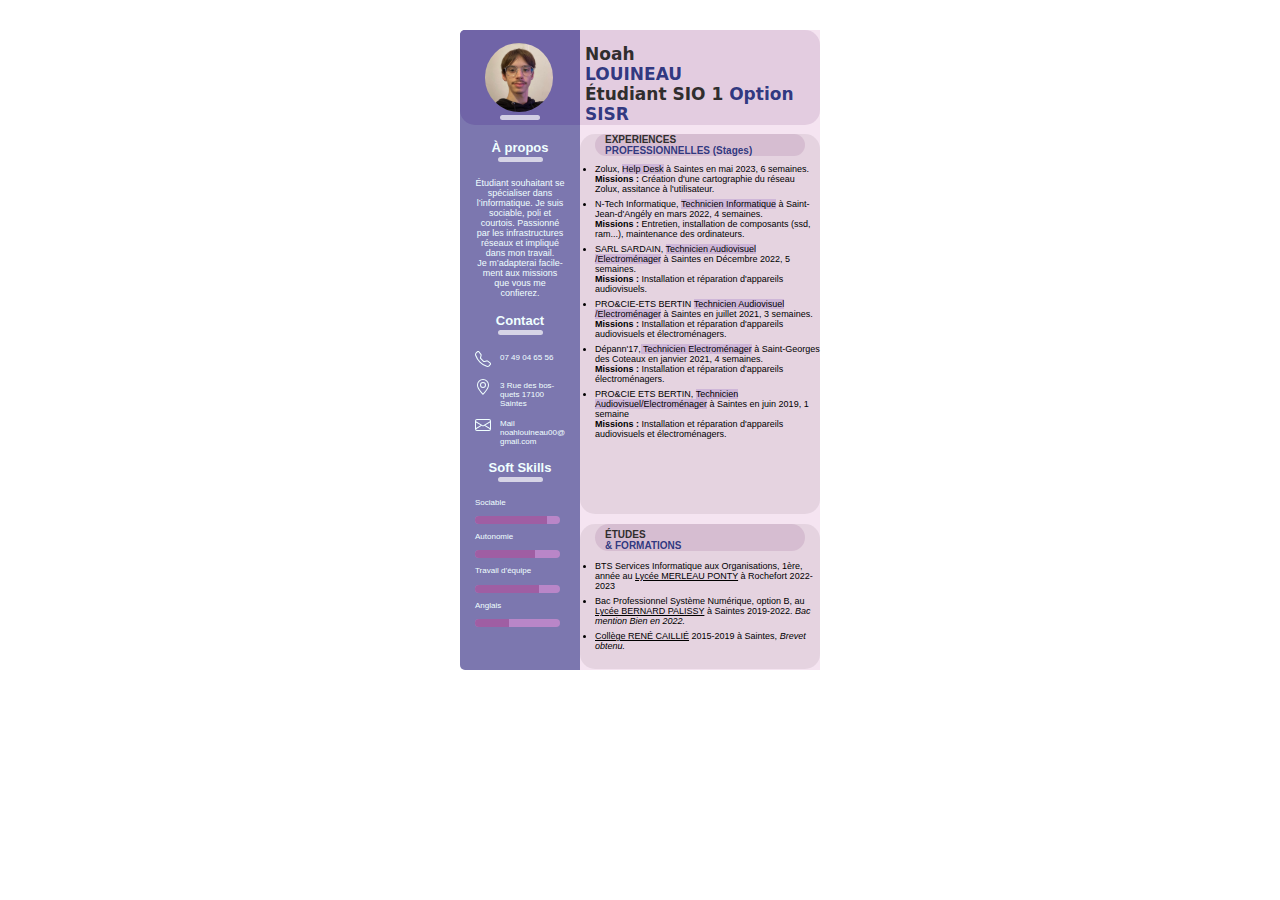
<file: html/cv.html>
<!doctype html>
<html lang="fr">
<head>
  <meta charset="utf-8">
  <meta name="viewport" content="width=device-width, initial-scale=1">
  <link rel href="https://cdn.jsdelivr.net/npm/bootstrap@5.2.2/dist/css/bootstrap.min.css">
  <title>CV</title>
  <link rel="stylesheet" href="../css/style.css">

</head>
<body>
  
  <!-- Contenue  -->


  
<aside id="colone-de-gauche"> 
  <div id="photocvv">
    <figure>
        <img class="photocv" src="../img/photo-cv.png" alt="photo pour mon cv">
        <div id="dash"></div>
      </figure>
    </div>
      <div id="moi">
         <div id="profil">
          <h6>À propos</h6>
          <div id="dash2"></div>
          <p id="text1" Align=center>Étudiant souhaitant se spécialiser dans <br>l’informatique.
            Je suis sociable, poli et <br>courtois. Passionné par les infrastructures 
            <br>réseaux et impliqué dans mon travail.
            <br> Je m’adapterai facilement aux missions que vous me confierez.
            </p>
         </div>
         <div id="contact">
          <h6>Contact</h6>
          <div id="dash2"></div>
          
            <div id="num"><svg xmlns="http://www.w3.org/2000/svg" width="16" height="16" fill="currentColor" class="bi bi-telephone" viewBox="0 0 16 16" id="icon">
              <path d="M3.654 1.328a.678.678 0 0 0-1.015-.063L1.605 2.3c-.483.484-.661 1.169-.45 1.77a17.568 17.568 0 0 0 4.168 6.608 17.569 17.569 0 0 0 6.608 4.168c.601.211 1.286.033 1.77-.45l1.034-1.034a.678.678 0 0 0-.063-1.015l-2.307-1.794a.678.678 0 0 0-.58-.122l-2.19.547a1.745 1.745 0 0 1-1.657-.459L5.482 8.062a1.745 1.745 0 0 1-.46-1.657l.548-2.19a.678.678 0 0 0-.122-.58L3.654 1.328zM1.884.511a1.745 1.745 0 0 1 2.612.163L6.29 2.98c.329.423.445.974.315 1.494l-.547 2.19a.678.678 0 0 0 .178.643l2.457 2.457a.678.678 0 0 0 .644.178l2.189-.547a1.745 1.745 0 0 1 1.494.315l2.306 1.794c.829.645.905 1.87.163 2.611l-1.034 1.034c-.74.74-1.846 1.065-2.877.702a18.634 18.634 0 0 1-7.01-4.42 18.634 18.634 0 0 1-4.42-7.009c-.362-1.03-.037-2.137.703-2.877L1.885.511z"/>
            </svg><p id="text2"> 07 49 04 65 56</p></div>
          
            <br>
            
            <div id="map"><svg xmlns="http://www.w3.org/2000/svg" width="16" height="16" fill="currentColor" class="bi bi-geo-alt" viewBox="0 0 16 16" id="icon">
                <path d="M12.166 8.94c-.524 1.062-1.234 2.12-1.96 3.07A31.493 31.493 0 0 1 8 14.58a31.481 31.481 0 0 1-2.206-2.57c-.726-.95-1.436-2.008-1.96-3.07C3.304 7.867 3 6.862 3 6a5 5 0 0 1 10 0c0 .862-.305 1.867-.834 2.94zM8 16s6-5.686 6-10A6 6 0 0 0 2 6c0 4.314 6 10 6 10z"/>
                <path d="M8 8a2 2 0 1 1 0-4 2 2 0 0 1 0 4zm0 1a3 3 0 1 0 0-6 3 3 0 0 0 0 6z"/>
              </svg> <p id="text2">3 Rue des bosquets 17100 Saintes</p></div>
              <br>
            
            <div id="mail"><svg xmlns="http://www.w3.org/2000/svg" width="16" height="16" fill="currentColor" class="bi bi-envelope" viewBox="0 0 16 16" id="icon">
              <path d="M0 4a2 2 0 0 1 2-2h12a2 2 0 0 1 2 2v8a2 2 0 0 1-2 2H2a2 2 0 0 1-2-2V4Zm2-1a1 1 0 0 0-1 1v.217l7 4.2 7-4.2V4a1 1 0 0 0-1-1H2Zm13 2.383-4.708 2.825L15 11.105V5.383Zm-.034 6.876-5.64-3.471L8 9.583l-1.326-.795-5.64 3.47A1 1 0 0 0 2 13h12a1 1 0 0 0 .966-.741ZM1 11.105l4.708-2.897L1 5.383v5.722Z"/>
            </svg> <p id="text2">Mail noahlouineau00@<br>gmail.com</p></div>
            <br>
            <!--
            <div id="reseau"><a href="https://www.instagram.com/noah.__l/?hl=fr" id="text-decoration-none"><svg xmlns="http://www.w3.org/2000/svg" width="16" height="16" fill="currentColor" class="bi bi-instagram" viewBox="0 0 16 16" id="ist">
                <path d="M8 0C5.829 0 5.556.01 4.703.048 3.85.088 3.269.222 2.76.42a3.917 3.917 0 0 0-1.417.923A3.927 3.927 0 0 0 .42 2.76C.222 3.268.087 3.85.048 4.7.01 5.555 0 5.827 0 8.001c0 2.172.01 2.444.048 3.297.04.852.174 1.433.372 1.942.205.526.478.972.923 1.417.444.445.89.719 1.416.923.51.198 1.09.333 1.942.372C5.555 15.99 5.827 16 8 16s2.444-.01 3.298-.048c.851-.04 1.434-.174 1.943-.372a3.916 3.916 0 0 0 1.416-.923c.445-.445.718-.891.923-1.417.197-.509.332-1.09.372-1.942C15.99 10.445 16 10.173 16 8s-.01-2.445-.048-3.299c-.04-.851-.175-1.433-.372-1.941a3.926 3.926 0 0 0-.923-1.417A3.911 3.911 0 0 0 13.24.42c-.51-.198-1.092-.333-1.943-.372C10.443.01 10.172 0 7.998 0h.003zm-.717 1.442h.718c2.136 0 2.389.007 3.232.046.78.035 1.204.166 1.486.275.373.145.64.319.92.599.28.28.453.546.598.92.11.281.24.705.275 1.485.039.843.047 1.096.047 3.231s-.008 2.389-.047 3.232c-.035.78-.166 1.203-.275 1.485a2.47 2.47 0 0 1-.599.919c-.28.28-.546.453-.92.598-.28.11-.704.24-1.485.276-.843.038-1.096.047-3.232.047s-2.39-.009-3.233-.047c-.78-.036-1.203-.166-1.485-.276a2.478 2.478 0 0 1-.92-.598 2.48 2.48 0 0 1-.6-.92c-.109-.281-.24-.705-.275-1.485-.038-.843-.046-1.096-.046-3.233 0-2.136.008-2.388.046-3.231.036-.78.166-1.204.276-1.486.145-.373.319-.64.599-.92.28-.28.546-.453.92-.598.282-.11.705-.24 1.485-.276.738-.034 1.024-.044 2.515-.045v.002zm4.988 1.328a.96.96 0 1 0 0 1.92.96.96 0 0 0 0-1.92zm-4.27 1.122a4.109 4.109 0 1 0 0 8.217 4.109 4.109 0 0 0 0-8.217zm0 1.441a2.667 2.667 0 1 1 0 5.334 2.667 2.667 0 0 1 0-5.334z"/>
              </svg><p id="text2"> Istg noah.__l</p> </a></div>
         </div>
-->
         <div id="competences">
          <h6>Soft Skills</h6>
          <div id="dash2"></div>
            <p id="text-competence">Sociable</p>
            <progress value="85" max="100" id="barre">10%</progress>
            <p id="text-competence">Autonomie</p>
            <progress value="70" max="100" id="barre">10%</progress>
            <p id="text-competence">Travail d’équipe</p>
            <progress value="75" max="100" id="barre">10%</progress>
            <p id="text-competence">Anglais</p>
            <progress value="40" max="100" id="barre">10%</progress>
      </div>
     
     
     
</aside>

<section id="colone-de-droite">
 <div id="header"> 
  <h1 id="prenom_nom">Noah <br><span>LOUINEAU</span> <br>Étudiant SIO 1 <span>Option SISR</span></h1> 
</div>

<div id="premier_bloc">
  <ul>
  <h2 id="premier_point"><strong>EXPERIENCES <br> <span>PROFESSIONNELLES (Stages)</span></strong></h2>
    <li>            Zolux, <mark>Help Desk</mark> à Saintes en mai 2023, 6 semaines.</li><b>Missions :</b> Création d'une cartographie du réseau Zolux, assitance à l'utilisateur.</li>
    <li id="espace">N-Tech Informatique, <mark>Technicien Informatique</mark> à Saint-Jean-d'Angély en mars 2022, 4 semaines. <br> <b>Missions :</b> Entretien, installation de composants (ssd, ram...), maintenance des ordinateurs.</li>
    <li id="espace">SARL SARDAIN, <mark>Technicien Audiovisuel /Electroménager</mark> à Saintes en Décembre 2022, 5 semaines. <br> <b>Missions :</b> Installation et réparation d'appareils audiovisuels. </li>
    <li id="espace">PRO&CIE-ETS BERTIN <mark>Technicien Audiovisuel /Electroménager</mark> à Saintes en juillet 2021, 3 semaines. <br><b>Missions :</b> Installation et réparation d'appareils audiovisuels et électroménagers.</li>
    <li id="espace">Dépann'17,<mark> Technicien Electroménager</mark> à Saint-Georges des Coteaux en janvier 2021, 4 semaines. <br> <b>Missions :</b> Installation et réparation d'appareils électroménagers. </li>
    <li id="espace">PRO&CIE ETS BERTIN, <mark>Technicien Audiovisuel/Electroménager</mark> à Saintes en juin 2019, 1 semaine <br> <b>Missions :</b> Installation et réparation d'appareils audiovisuels et électroménagers.</li>
  </ul>
</div>

<div id="deuxieme_bloc">
  <ul>
    <h3 id="deuxieme_point"><strong>ÉTUDES<br><span>& FORMATIONS</span></strong></h3>
    <li>BTS Services Informatique aux Organisations, 1ère, année au <u>Lycée MERLEAU PONTY</u> à Rochefort 2022-2023</em></li>
    <li id="espace">Bac Professionnel Système Numérique, option B, au <u>Lycée BERNARD PALISSY</u> à Saintes 2019-2022. <em>Bac mention Bien en 2022.</em></li>
    <li id="espace"><u> Collège RENÉ CAILLIÉ</u>  2015-2019 à Saintes, <em>Brevet obtenu.</em></li>
  </ul>
  </div>
<!--
<div id="troisieme_bloc">
<ul>
  
  <h4 id="troisieme_point"><strong>FORMATION <br><span> EN COURS </span></strong></h4>
  <li></li>
</ul>
</div>
-->


</section>



</body>
</html>
</file>
<file: css/style.css>
body{
    width: 360px;
    height: 640px;
    margin: 0 auto;
    margin-top: 30px;
    margin-bottom: 30px;
	background-color: rgb(255, 255, 255);
	background-size: auto,;
    max-width: 360px;
    max-height: 640px;
   
}
.{}
aside{
    position: absolute;
    background-color: rgba(124,119,175,255);
    width: 120px;
    height: 640px;
    border-radius: 5px 0px 0px 5px;
    color:azure;
    -webkit-hyphens: auto;
    hyphens: auto;
}
div#photocvv{
    background-color: rgba(112,100,167,255);
    border-radius: 5px 0px 0px 15px;
    margin-top: -16px;
    height: 95px;
}
img.photocv {
    width: 170%;
    margin-left: -15px;
   border-radius: 35px;
   margin-top: 13px;
   margin-bottom: -1px;
}

div#dash{
    border-bottom: 5px solid rgba(255, 255, 255, 0.688);
    border-radius: 15px;
 
}
div#moi{
    text-align: left;
    height: 545px;
    margin-left: 15px;
    margin-right: 15px;
    
}
div#moi div#profil, div#contact, div#competences{
    font-family: sans-serif;
    margin-bottom: 15px;
    text-align: left ;
    
}
div#profil h6{
    margin-top: 15px;
    margin-bottom: 0px;
    text-align: center;
    font-size: 13px;
}
div#dash2{
    border-bottom: 5px solid rgba(255, 255, 255, 0.688);
    border-radius: 15px;
    width: 45px;
    margin-left: 22.5px;
    margin-top: 2px;
    margin-bottom: 16px;
}

p#text1{
    font-size: 9px;
    
}

div#contact h6{
    margin-top: 15px;
    margin-bottom: 0px;
    text-align: center;
    font-size: 13px;
    
}
p#text2{
    font-size: 8px;
    margin-top: -18px;
    text-align: left;
    margin-left: 25px;
    
}

div#num{
    margin-top: 10px;
    height: 20px;
    margin-bottom: -20px;
}
div#mail{
    margin-top: 10px;
    height: 30px;
    margin-bottom: -20px;
    
}
div#map{
    margin-top: 10px;
    height: 30px;
    margin-bottom: -20px;
}
div#reseau{
    margin-top: 10px;
    height: 20px;
    
}
#icon{
    margin-left:  0;
    
}
#ist{
    margin-left: 0px;
}
a:-webkit-any-link {
    color: azure;
    cursor: pointer;
    text-decoration: none;
}
a:hover #ist{
    color: gold;
  }
a:hover #text1{
    color: gold;
  }

  div#competences h6{
    margin-top: 15px;
    margin-bottom: 0px;
    text-align: center;
    font-size: 13px;
}
p#text-competence{
    margin-top: 0;
    margin-bottom: 0;
    font-size: 8px;
    
}
progress {
    -webkit-appearance: none;
    
  }
  
  ::-webkit-progress-bar {
    background-color: rgba(217, 143, 212, 0.66);
    border-radius: 10px;
    overflow: hidden;
    height: 8px;
    
  }
  ::-webkit-progress-value {
    background-color: rgb(159, 94, 163);
    border-radius: 10x 0px 0px 10px;
    height: 8px;
  }
#barre{
    max-width: 85px;
}
section#colone-de-droite{
    color:rgb(0, 0, 0);
    margin-left: 120px;
    background-color: rgba(245,228,241,255);
    width: 240px;
    height: 640px;
    max-height: 640px;
    
}

div#header{
    background-color: rgba(227,204,224,255);
    height: 95px;
    border-radius: 0px 15px 15px 0px;
}
h1#prenom_nom{
    padding-top: 14px;
    padding-left: 5px;
    text-align: left;
    font-family:system-ui ;
    font-size: 17px;
    
    
    
}
h1#prenom_nom{
    color: rgb(48, 46, 46);
   
}
h1#prenom_nom span{
    color: rgba(45, 53, 126, 0.973);
}

div#premier_bloc{
    background-color:rgba(85, 64, 82, 0.103); ;
    border-radius: 15px;
    height: 380px;
}
mark{
    background-color: rgba(101, 45, 180, 0.173);
}
div#premier_bloc h2#premier_point{
    padding-top: px;
    padding-left: 10px;
    color: rgb(48, 46, 46);
    text-align: left;
    font-size: 10px;
    font-family:sans-serif;
    font-weight: 400;
    -webkit-hyphens: auto;
    hyphens: auto;
    background-color: rgba(187, 150, 181, 0.348);
    border-radius: 15px;
    width: 200px;
}
div#premier_bloc h2#premier_point span{
    color: rgba(45, 53, 126, 0.973);
}
div#deuxieme_bloc{
    background-color:rgba(85, 64, 82, 0.103); ;
    border-radius: 15px;
    height: 145px;
}
div#deuxieme_bloc h3#deuxieme_point{
    padding-top: 5px;
    padding-left: 10px;
    color: rgb(48, 46, 46);
    text-align: left;
    font-size: 10px;
    font-family:sans-serif;
    font-weight: 400;
    -webkit-hyphens: auto;
    hyphens: auto;
    background-color: rgba(187, 150, 181, 0.348);
    border-radius: 15px;
    width: 200px;
    
}
div#deuxieme_bloc h3#deuxieme_point span{
    color: rgba(45, 53, 126, 0.973);
}
div#troisieme_bloc{
    background-color:rgba(85, 64, 82, 0.103); ;
    border-radius: 15px;
    height: 80px;
    height: 80px;
}
div#troisieme_bloc h4#troisieme_point{
    padding-top: 5px;
    padding-left: 10px;
    color: rgb(48, 46, 46);
    text-align: left;
    font-size: 10px;
    font-family:sans-serif;
    font-weight: 400;
    -webkit-hyphens: auto;
    hyphens: auto;
    background-color: rgba(187, 150, 181, 0.348);
    border-radius: 15px;
    width: 200px;
}
div#troisieme_bloc h4#troisieme_point span{
    color: rgba(45, 53, 126, 0.973);
}
section ul{
    font-size: 9px;
    font-family:Verdana, Geneva, Tahoma, sans-serif;
    margin-left: -25px;
  
}

li#espace{
    padding-top: 5px;

}
</file>
